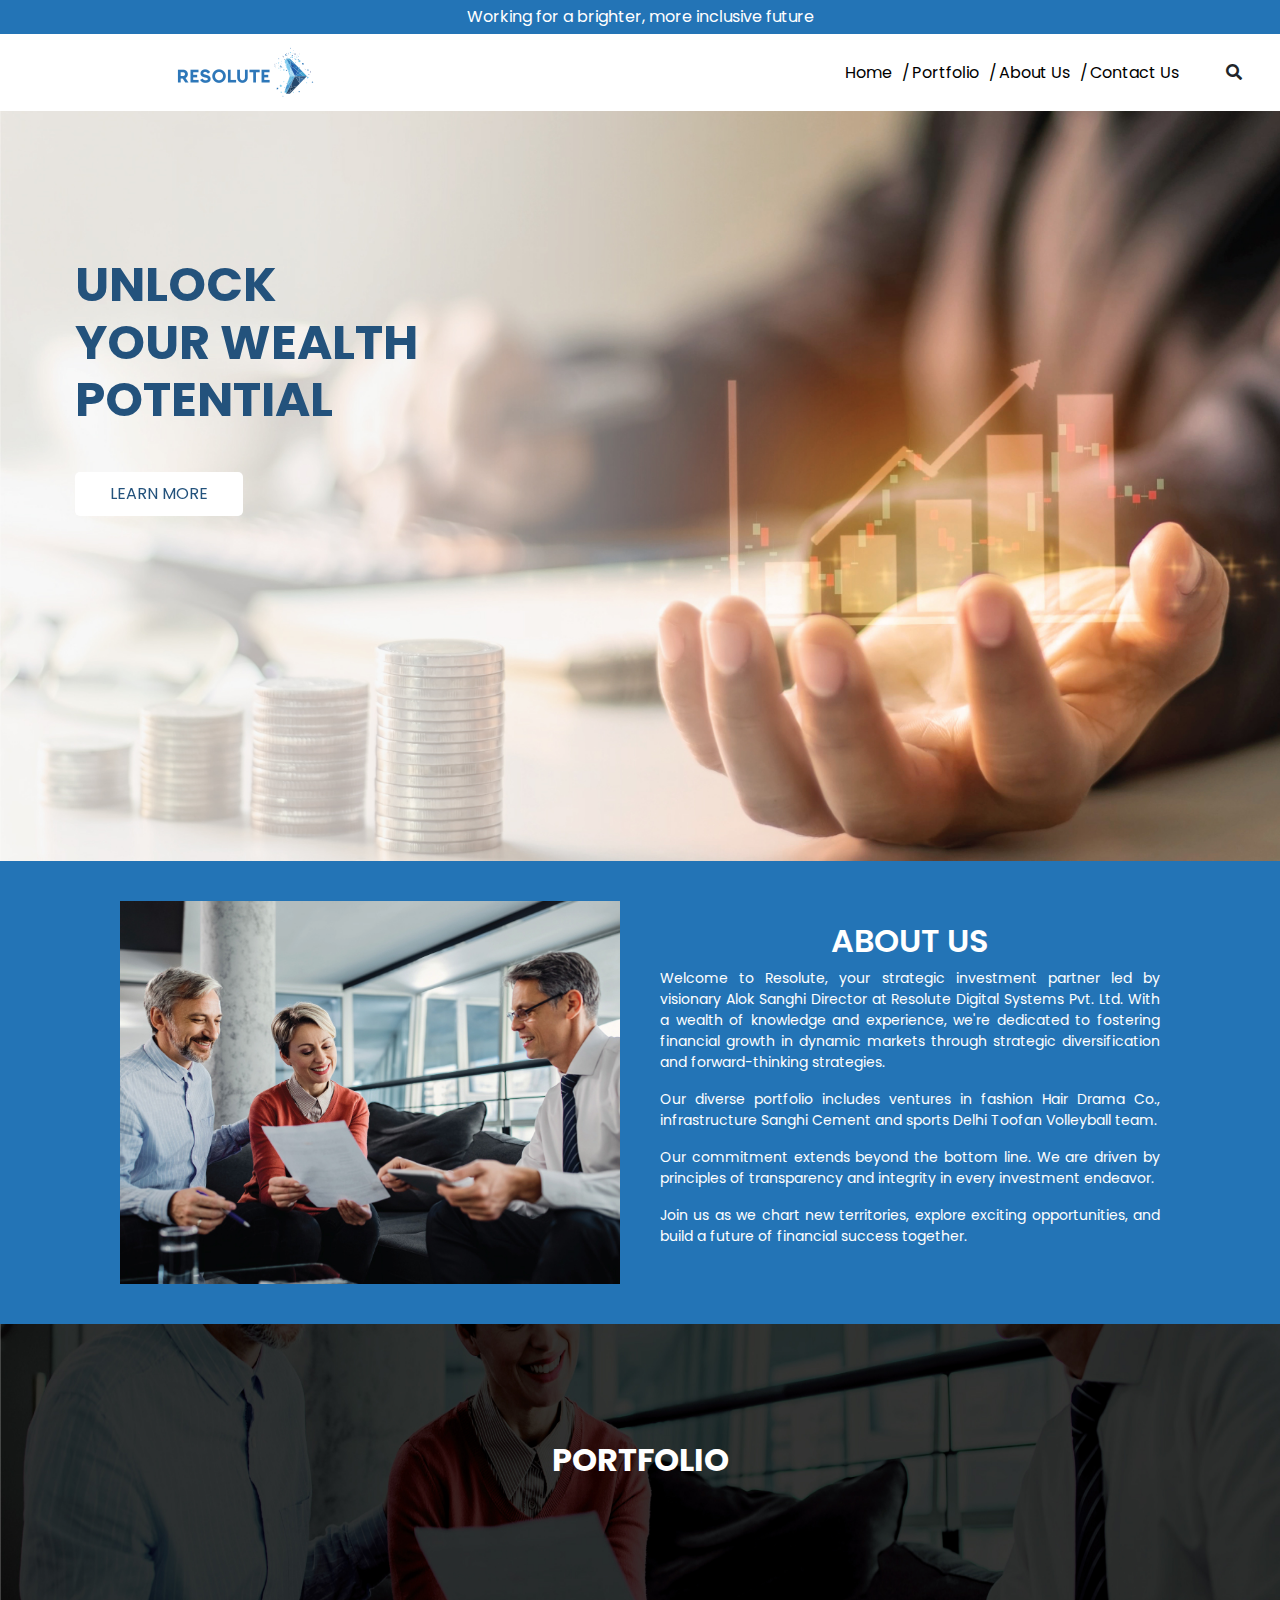
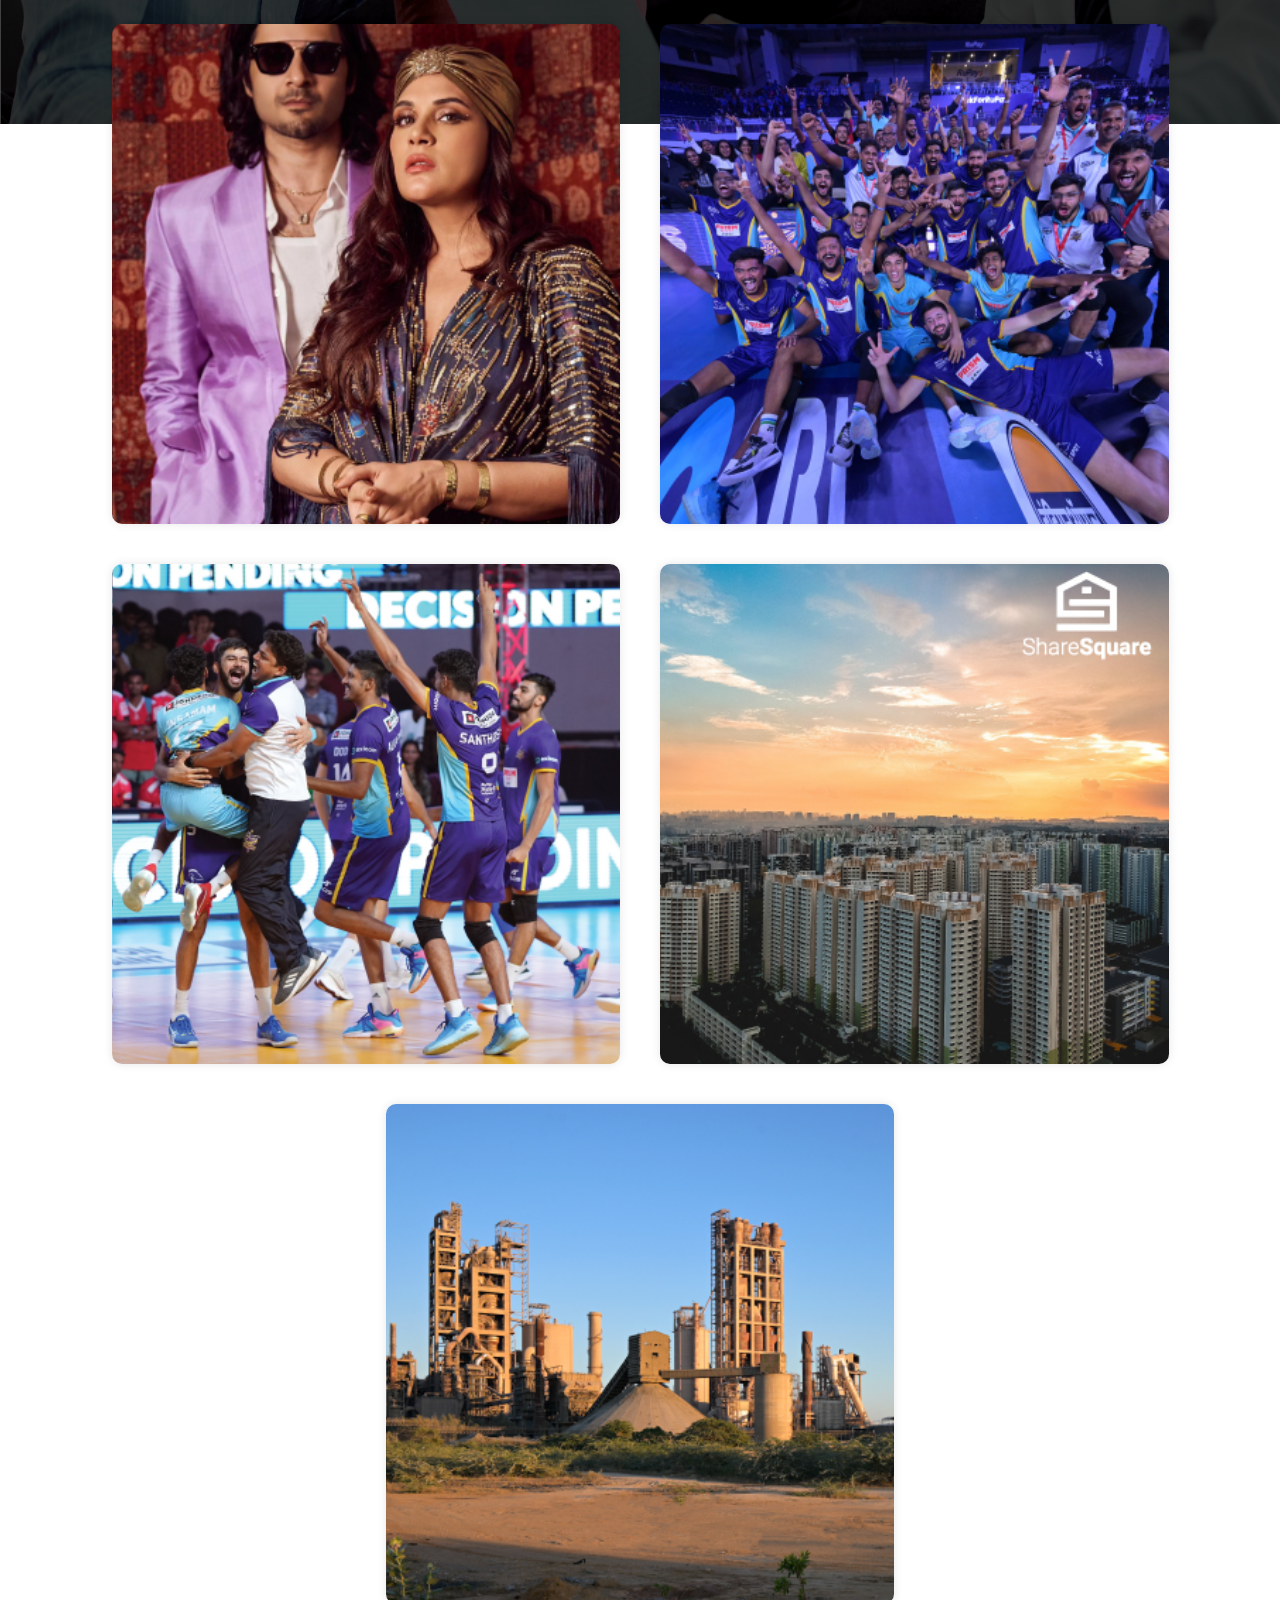
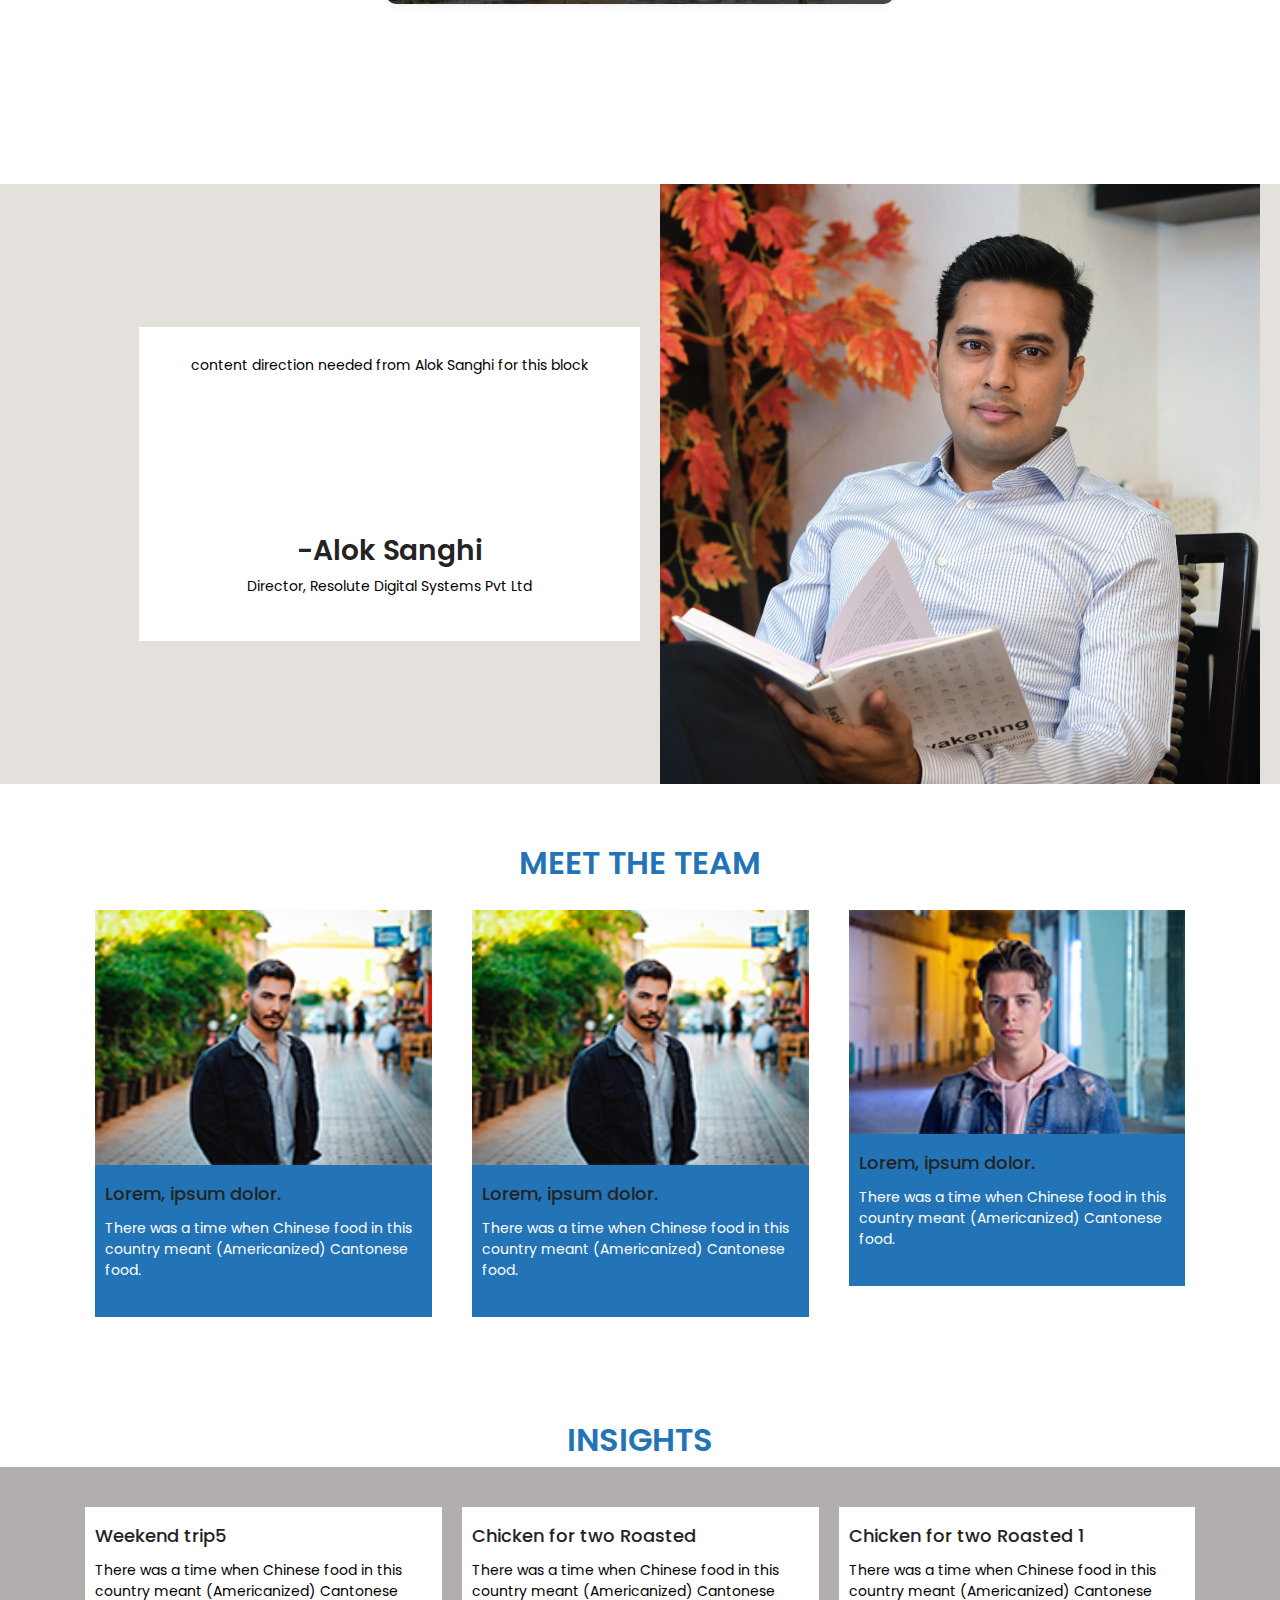
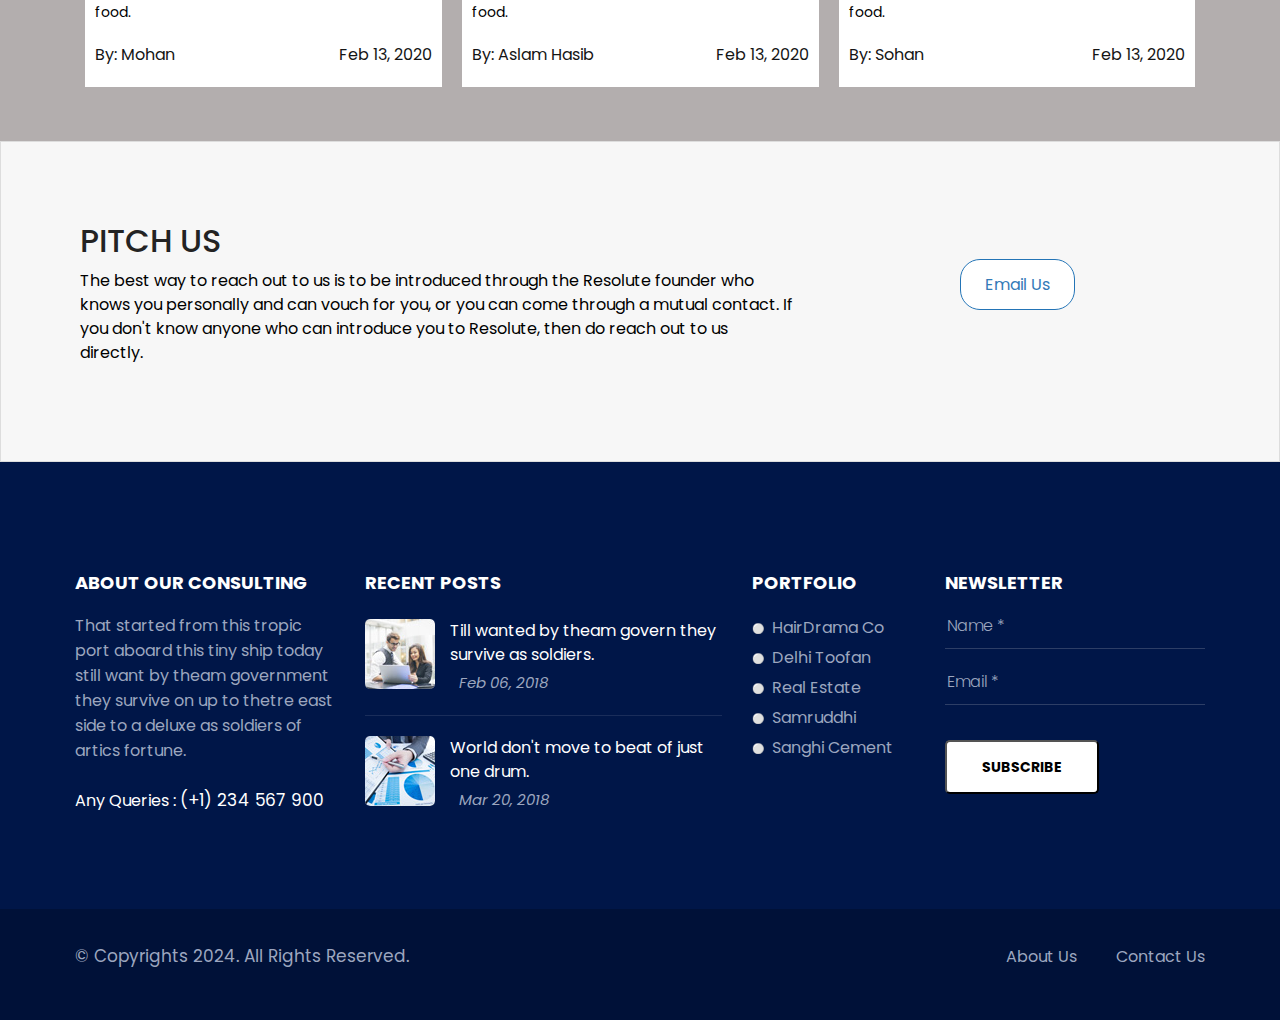
<file: index.html>
<!DOCTYPE html>
<html>

<head>
  <!-- Basic -->
  <meta charset="utf-8" />
  <meta http-equiv="X-UA-Compatible" content="IE=edge" />
  <!-- Mobile Metas -->
  <meta name="viewport" content="width=device-width, initial-scale=1, shrink-to-fit=no" />
  <!-- Site Metas -->
  <meta name="keywords" content="" />
  <meta name="description" content="" />
  <meta name="author" content="" />

  <title>Resolute</title>

  <!-- slider stylesheet -->
  <!-- slider stylesheet -->
  <link rel="stylesheet" type="text/css"
    href="https://cdnjs.cloudflare.com/ajax/libs/OwlCarousel2/2.3.4/assets/owl.carousel.min.css" />

  <!-- bootstrap core css -->
  <link rel="stylesheet" type="text/css" href="css/bootstrap.css" />
  <!-- Font Awesome CDN -->
  <link rel="stylesheet" href="https://cdnjs.cloudflare.com/ajax/libs/font-awesome/5.15.3/css/all.min.css" />
  <!-- fonts style -->
  <link href="https://fonts.googleapis.com/css?family=Roboto:400,700&display=swap" rel="stylesheet" />
  <link rel="preconnect" href="https://fonts.googleapis.com">
  <link rel="preconnect" href="https://fonts.gstatic.com" crossorigin>
  <link href="https://fonts.googleapis.com/css2?family=Poppins:ital,wght@0,100;0,200;0,300;0,400;0,500;0,600;0,700;0,800;0,900;1,100;1,200;1,300;1,400;1,500;1,600;1,700;1,800;1,900&display=swap" rel="stylesheet">
  <!-- Custom styles for this template -->
  <link href="css/style.css" rel="stylesheet" />
  <!-- responsive style -->
  <link href="css/responsive.css" rel="stylesheet" />
</head>

<body>
  <div class="address-wrapper">
    <p>Working for a brighter, more inclusive future</p>
  </div>
  <div class="hero_area">
    <!-- header section strats -->

    <header class="header_section">
      <div class="container-fluid">
        <nav class="navbar navbar-expand-lg custom_nav-container ">
          <div class="logo float-left"><a class="navbar-brand" href="index.html"><img
                src="./images/resolute logo - 146x56 pix.png" alt="Resolute"></a></div>
          <button class="navbar-toggler" type="button" data-toggle="collapse" data-target="#navbarSupportedContent"
            aria-controls="navbarSupportedContent" aria-expanded="false" aria-label="Toggle navigation">
            <span class="navbar-toggler-icon"></span>
          </button>

          <div class="collapse navbar-collapse" id="navbarSupportedContent">
            <div class="d-flex ml-auto flex-column flex-lg-row align-items-center">
              <ul class="navbar-nav">
                <li class="nav-item active">
                  <a class="nav-link" href="index.html">Home <span class="sr-only">(current)</span></a>
                </li>
                <li class="nav-item ">
                  <a class="nav-link" href="portfolio.html"> Portfolio </a>
                </li>
                <li class="nav-item">
                  <a class="nav-link" href="about.html">About Us</a>
                </li>
                <li class="nav-item">
                  <a class="nav-link" href="contact.php"> Contact Us</a>
                </li>
              </ul>
              <div class="user_option">
                <form class="form-inline my-2 my-lg-0 ml-0 ml-lg-4 mb-3 mb-lg-0">
                  <button class="btn  my-2 my-sm-0 nav_search-btn" type="submit" ><i class="fa fa-search" onclick="searchItem()"></i></button>
                  <input type="text" name="" id="find" placeholder="search here...." onkeyup="search()">
                </form>
              </div>
            </div>
          </div>
        </nav>
      </div>
    </header>
    <!-- end header section -->
    <!-- slider section -->
    <section class=" slider_section position-relative">
      <div id="carouselExampleIndicators" class="carousel slide" data-ride="carousel">
        <div class="carousel-inner">
          <div class="carousel-item active">
            <div class="container">
              <div class="box">
                <div class="row">
                  <div class="col-md-7">
                    <div class="detail-box">
                      <div>
                        <h1>
                          UNLOCK <br>YOUR WEALTH <br> POTENTIAL
                        </h1>
                        <!-- <h2>
                          
                        </h2> -->
                        <div class="">
                          <a href="">
                            LEARN MORE
                          </a>
                        </div>
                      </div>
                    </div>
                  </div>
                  <div class="col-md-5">
                    <div class="img-box">
                      <!-- <img src="/images/Resolute-UI-Banner.jpg" alt="" /> -->
                    </div>
                  </div>
                </div>
              </div>
            </div>
          </div>
        </div>
      </div>
    </section>
    <!-- end slider section -->
  </div>

  <!-- about section -->

  <section class="image-with-text resolute">
    <div class="image">
      <img src="./images/Resolute-UI-About.jpg" alt="Image description">
    </div>
    <div class="text">
      <h2 class="text-heading" style="color: #fff;">ABOUT US</h2>
      <p>Welcome to Resolute, your strategic investment partner led by visionary Alok Sanghi
        Director at Resolute Digital Systems Pvt. Ltd. With a wealth of knowledge and experience, 
        we're dedicated to fostering financial growth in dynamic markets through strategic diversification 
        and forward-thinking strategies.
      </p>
      <p>Our diverse portfolio includes ventures in fashion Hair Drama Co., 
        infrastructure Sanghi Cement and sports Delhi Toofan Volleyball team.
      </p>
      <p>Our commitment extends beyond the bottom line. We are driven by principles 
        of transparency and integrity in every investment endeavor.
      </p>
      <p>Join us as we chart new territories, explore exciting opportunities, 
        and build a future of financial success together.
      </p>
    </div>
  </section>
  <!-- end about section -->

  <!-- portfolio section  -->
  <section class="portfolio">
    <div class="port-bg">
      <img class="port-bg" src="./images/Resolute-UI-Portfolio.jpg" alt="Image description">
      <div class="text-overlay">
        <h2>PORTFOLIO</H2>
    </div>
    </div>
    <div class="container">
      <div class="company-list">
        <div class="company" style="background-image: url(./images/Hairdrama.jpg);">
          <h2>Hair Drama Co.</h2>

        </div>
        <div class="company" style="background-image: url(./images/Delhi-Toofan.jpg);">
          <h2>Delhi Toofans</h2>
        </div>
        <div class="company" style="background-image: url(./images/Delhi-Toofan-360x360.jpg);">
          <h2></h2>
        </div>
        <div class="company" style="background-image: url(./images/Share-Square.jpg);">
          <h2>Samruddhi</h2>
        </div>
        <div class="company" style="background-image: url(./images/Sanghi-Cement.jpg);">
          <h2>Sanghi cement</h2>
        </div>
      </div>
    </div>
  </section>
  <!-- end portfolio section  -->

  <!-- About the owner section  -->
  <section class="image-with-text owner">
    <div class="text">
      <div class="mainn">
        <p>content direction needed from Alok Sanghi for this block </p>
        <p>
        <pre>





      </pre>
        </p>
        <h3 class="text-heading">-Alok Sanghi</h3>
        <p>Director, Resolute Digital Systems Pvt Ltd</p>
      </div>

    </div>
    <div class="image">
      <img src="./images/Resolute-UI-Alok-Sir.jpg" alt="Image description">
    </div>
  </section>
  <!-- end the owner section  -->

  <!-- Teams -->
  <section class="team">
    <div class="container">
      <h2 class="team-heading">MEET THE TEAM</h2>
      <div class="row">
        <div class="col-sm-12">
          <div id="our-team" class="owl-carousel">

            <!--member 1 -->
            <div class="item">
              <div class="shadow-effect">
                <img class="img-responsive" src="./images/client-1.jpg" alt="">
                <div class="item-details">
                  <h5>Lorem, ipsum dolor.</h5>
                  <p>There was a time when Chinese food in this country meant (Americanized) Cantonese food.</p>
                </div>
              </div>
            </div>
            <!--End of member 1 -->

            <!--member 2 -->
            <div class="item">
              <div class="shadow-effect">
                <img class="img-responsive" src="./images/client-2.jpg" alt="">
                <div class="item-details">
                  <h5>Lorem, ipsum dolor.</h5>
                  <p>There was a time when Chinese food in this country meant (Americanized) Cantonese food.</p>
                </div>
              </div>
            </div>
            <!--End of member 2 -->

            <!--member 3 -->
            <div class="item">
              <div class="shadow-effect">
                <img class="img-responsive" src="./images/client-1.jpg" alt="">
                <div class="item-details">
                  <h5>Lorem, ipsum dolor.</h5>
                  <p>There was a time when Chinese food in this country meant (Americanized) Cantonese food.</p>
                </div>
              </div>
            </div>
            <!--End of member 3 -->

            <!--Member 4 -->
            <div class="item">
              <div class="shadow-effect">
                <img class="img-responsive" src="./images/client-2.jpg" alt="">
                <div class="item-details">
                  <h5>Lorem, ipsum dolor.</h5>
                  <p>There was a time when Chinese food in this country meant (Americanized) Cantonese food.</p>
                </div>
              </div>
            </div>
            <!--End of member 4 -->

            <!--member 5 -->
            <div class="item">
              <div class="shadow-effect">
                <img class="img-responsive" src="./images/client-1.jpg" alt="">
                <div class="item-details">
                  <h5>Lorem, ipsum dolor.</h5>
                  <p>There was a time when Chinese food in this country meant (Americanized) Cantonese food.</p>
                </div>
              </div>
            </div>
            <!--End of member 5 -->
          </div>
        </div>
      </div>
    </div>
  </section>
  <!-- End of team -->

  <!-- section for insights  -->
  <!-- TESTIMONIALS -->
<h2 class="insights-heading">INSIGHTS</h2>
<section class="testimonials">
	<div class="container">
      <div class="row">
        <div class="col-sm-12">
          <div id="our-insights" class="owl-carousel">

            <!--TESTIMONIAL 1 -->
            <div class="item">
              <div class="shadow-effect">
                <div class="item-details">
		   <h5>Chicken for two Roasted</h5>
		   <p>There was a time when Chinese food in this country meant (Americanized) Cantonese food.</p>
                  <div class="blog-meta">
                    <a href="/blog/weekend-trip?id=13">By: Aslam Hasib</a>
                    <a href="/blog/weekend-trip?id=13">Feb 13, 2020</a>
                  </div>
								</div>
              </div>
            </div>
            <!--END OF TESTIMONIAL 1 -->
            <!--TESTIMONIAL 2 -->
            <div class="item">
              <div class="shadow-effect">
                <div class="item-details">
			<h5>Chicken for two Roasted 1 </h5>
			<p>There was a time when Chinese food in this country meant (Americanized) Cantonese food.</p>
                  <div class="blog-meta">
                    <a href="/blog/weekend-trip?id=13">By: Sohan</a>
                    <a href="/blog/weekend-trip?id=13">Feb 13, 2020</a>
                  </div>
								</div>
              </div>
            </div>
            <!--END OF TESTIMONIAL 2 -->
            <!--TESTIMONIAL 3 -->
            <div class="item">
              <div class="shadow-effect">
                <div class="item-details">
			<h5>Wild Life Workshop</h5>
			<p>There was a time when Chinese food in this country meant (Americanized) Cantonese food.</p>
                  <div class="blog-meta">
                    <a href="/blog/weekend-trip?id=13">By: Vishal</a>
                    <a href="/blog/weekend-trip?id=13">Feb 13, 2020</a>
                  </div>
								</div>
              </div>
            </div>
            <!--END OF TESTIMONIAL 3 -->
            <!--TESTIMONIAL 4 -->
            <div class="item">
              <div class="shadow-effect">
                <div class="item-details">
			<h5>Weekend trip 1</h5>
			<p>There was a time when Chinese food in this country meant (Americanized) Cantonese food.</p>
                  <div class="blog-meta">
                    <a href="/blog/weekend-trip?id=13">By: Mohan</a>
                    <a href="/blog/weekend-trip?id=13">Feb 13, 2020</a>
                  </div>
								</div>
              </div>
            </div>
            <!--END OF TESTIMONIAL 4 -->
            <!--TESTIMONIAL 5 -->
            <div class="item">
              <div class="shadow-effect">
                <div class="item-details">
			<h5>Weekend trip5</h5>
			<p>There was a time when Chinese food in this country meant (Americanized) Cantonese food.</p>
                  <div class="blog-meta">
                    <a href="/blog/weekend-trip?id=13">By: Mohan</a>
                    <a href="/blog/weekend-trip?id=13">Feb 13, 2020</a>
                  </div>
								</div>
              </div>
            </div>
            <!--END OF TESTIMONIAL 5 -->
          </div>
        </div>
      </div>
      </div>
    </section>
    <!-- END OF TESTIMONIALS -->
  <!-- end for insights -->

  <!-- email section  -->
  <section class="responsive-section">
    <div class="newsletter">
      <div class="email-text">
      <h2>PITCH US</h2>
      <p>The best way to reach out to us is to be introduced through the Resolute founder who knows you personally and can vouch for you, or you can come through a mutual contact. If you don't know anyone who can introduce you to Resolute, then do reach out to us directly.</p>
      </div>
      <div class="email-btn">
      <a href="mailto:your-email@example.com">Email Us</a>
      </div>
    </div>
  </section>
  <!-- end of email section  -->

  <!--
			=====================================================
				Footer
			=====================================================
			-->
			<footer class="theme-footer-one">
				<div class="top-footer">
					<div class="container">
						<div class="row">
							<div class="col-xl-3 col-lg-4 col-sm-6 about-widget">
								<h6 class="title">About OUR Consulting</h6>
								<p>That started from this tropic port aboard this tiny ship today still want by theam government they survive on up to thetre east side to a deluxe as soldiers of artics fortune.</p>
								<div class="queries"></i>Any Queries : <a href="#">(+1) 234 567 900</a></div>
							</div> <!-- /.about-widget -->
							<div class="col-xl-4 col-lg-3 col-sm-6 footer-recent-post">
								<h6 class="title">RECENT POSTS</h6>
								<ul>
									<li class="clearfix">
										<img src="images/blog/1.jpg" alt="" class="float-left">
										<div class="post float-left">
											<a href="blog-details.html">Till wanted by theam govern they survive as soldiers.</a>
											<div class="date"><i class="fa fa-calendar-o" aria-hidden="true"></i> Feb 06, 2018</div>
										</div>
									</li>
									<li class="clearfix">
										<img src="images/blog/2.jpg" alt="" class="float-left">
										<div class="post float-left">
											<a href="blog-details.html">World don't move to beat of just one drum.</a>
											<div class="date"><i class="fa fa-calendar-o" aria-hidden="true"></i> Mar 20, 2018</div>
										</div>
									</li>
								</ul>
							</div> <!-- /.footer-recent-post -->
							<div class="col-xl-2 col-lg-3 col-sm-6 footer-list">
								<h6 class="title">PORTFOLIO</h6>
								<ul>
									<li><a href="#">HairDrama Co</a></li>
									<li><a href="#">Delhi Toofan</a></li>
									<li><a href="#">Real Estate</a></li>
									<li><a href="#">Samruddhi</a></li>
									<li><a href="#">Sanghi Cement</a></li>
								</ul>
							</div> <!-- /.footer-list -->
							<div class="col-xl-3 col-lg-2 col-sm-6 footer-newsletter">
								<h6 class="title">NEWSLETTER</h6>
								<form action="#">
									<input type="text" placeholder="Name *">
									<input type="email" placeholder="Email *">
									<button class="theme-button-one">SUBSCRIBE</button>
								</form>
							</div>
						</div> <!-- /.row -->
					</div> <!-- /.container -->
				</div> <!-- /.top-footer -->
				<div class="bottom-footer">
					<div class="container">
						<div class="row">
							<div class="col-md-6 col-12"><p>&copy; Copyrights 2024. All Rights Reserved.</p></div>
							<div class="col-md-6 col-12">
								<ul>
									<li><a href="about.html">About Us</a></li>
									<!-- <li><a href="service.html">Solutions</a></li> -->
									<li><a href="contact.php">Contact Us</a></li>
								</ul>
							</div>
						</div>
					</div>
				</div> <!-- /.bottom-footer -->
			</footer> <!-- /.theme-footer -->

  <script type="text/javascript" src="js/jquery-3.4.1.min.js"></script>
  <script type="text/javascript" src="js/bootstrap.js"></script>
  <script type="text/javascript" src="https://cdnjs.cloudflare.com/ajax/libs/OwlCarousel2/2.3.4/owl.carousel.min.js">
    // <!-- Bootstrap Bundle with Popper
    <script src="https://cdn.jsdelivr.net/npm/bootstrap@5.3.0-alpha1/dist/js/bootstrap.bundle.min.js" integrity="sha384-KyZXEAg3QhqLMpG8r+Knujsl5+z8vwOrJTk5RGtkQA4XLxxpGG9GqZvXWBsaUt4E" crossorigin="anonymous"></script>
    
  </script>
  <!-- owl carousel script 
    -->
  <script type="text/javascript">
    $(".owl-carousel").owlCarousel({
      loop: true,
      margin: 0,
      navText: [],
      center: true,
      autoplay: true,
      autoplayHoverPause: true,
      responsive: {
        0: {
          items: 1
        },
        1000: {
          items: 3
        }
      }
    });

  </script>
  <!-- end owl carousel script -->
  <!-- our team  -->
  <script>
    jQuery(document).ready(function ($) {
      "use strict";
      $('#our-team').owlCarousel({
        loop: true,
        center: true,
        items: 3,
        margin: 30,
        autoplay: true,
        dots: true,
        nav: true,
        autoplayTimeout: 500,
        smartSpeed: 450,
        responsive: {
          0: {
            items: 1
          },
          768: {
            items: 2
          },
          1170: {
            items: 3
          }
        }
      });
    });
  </script>

  <!-- end team  -->

  <!-- insights section  -->
  <script>
   jQuery(document).ready(function($) {
"use strict";
$('#our-insights').owlCarousel( {
		loop: true,
		center: true,
		items: 3,
		margin: 30,
		autoplay: true,
		dots:true,
    nav:true,
		autoplayTimeout: 500,
		smartSpeed: 450,
		responsive: {
			0: {
				items: 1
			},
			768: {
				items: 2
			},
			1170: {
				items: 3
			}
		}
	});
});
    </script>
  <!-- end insights section  -->
  <!-- javascript -->
  <script type="text/javascript">
    function search() {
        let filter = document.getElementById('find').value.toUpperCase();
        let item = document.querySelectorAll('.section');
        let l = document.getElementsByTagName('h3');
        for (var i = 0; i <= l.length; i++) {
            let a = item[i].getElementsByTagName('h3')[0];
            let value = a.innerHTML || a.innerText || a.textContent;
            if (value.toUpperCase().indexOf(filter) > -1) {
                item[i].style.display = "";
            }
            else {
                item[i].style.display = "none";
            }
        }
    }
    function searchItem() {
        var searchInput = document.querySelector('#find');
        if (searchInput.style.display === "block") {
            searchInput.style.display = "none";
        } else {
            searchInput.style.display = "block";
            searchInput.focus(); // Focus on the input field when it's displayed
        }
    }
</script>
  <script src="https://ajax.googleapis.com/ajax/libs/jquery/3.5.1/jquery.min.js"></script>
</body>
</html>
</file>
<file: css/style.css>
*{
  font-family: "Poppins", sans-serif;
}
body {
  color: #000000;
  background-color: #ffffff;
}

.layout_padding {
  padding: 90px 0;
}

.layout_padding2 {
  padding: 45px 0;
}

.layout_padding2-top {
  padding-top: 45px;
}

.layout_padding2-bottom {
  padding-bottom: 45px;
}

.layout_padding-top {
  padding-top: 90px;
}

.layout_padding-bottom {
  padding-bottom: 90px;
}

.heading_container {
  display: -webkit-box;
  display: -ms-flexbox;
  display: flex;
  -webkit-box-pack: center;
      -ms-flex-pack: center;
          justify-content: center;
  text-align: center;
}
/* announcement bar  */
.address-wrapper p {
  text-align: center;
  background-color: #2374B6;
  color: #fff;
  padding: 5px;
  margin-bottom: 0 ;
}
/* end announcement bar  */
/* image with text  */
.image-with-text {
  display: flex;
  flex-wrap: nowrap;
  width: 100%;
}

.image {
  width: 50%;
  padding: 20px;
  box-sizing: border-box;
}

.image img {
  width: 100%;
  height: auto;
}

.text {
  width: 50%;
  padding: 20px;
  box-sizing: border-box;
  display: flex;
  flex-direction: column;
  justify-content: center;
}

@media (max-width: 768px) {
  .image-with-text {
    flex-wrap: wrap;
  }
  .image, .text {
    width: 100%;
  }
}

.text-heading{
  text-align: center;
  font-weight: 600;
}
.text p{
  text-align: justify;
  font-size: 14px;
}

section.image-with-text {
  background: #2374B6;
  color: #fff;
}
section.image-with-text.owner {
  background: #e4e1dc;
}
@media (min-width: 700px) {
section.image-with-text.resolute {
  padding: 20px 100px 20px 100px;
  }
section.image-with-text.owner .image{
	padding:0px 20px 0px 20px !important;
}
.heading_container h2 {
  font-weight: bold;
  position: relative;
}

.heading_container h2::before {
  content: "";
  position: absolute;
  bottom: -6px;
  left: 50%;
  width: 75px;
  height: 5px;
  background-color: #2374B6;;
  -webkit-transform: translateX(-50%);
          transform: translateX(-50%);
}


/* portfolio  */

section .portfolio {
  background-color: #f7f7f7;
  padding: 20px;
}
img.port-bg {
/*   filter: blur(8px); */
}
.port-bg{
  width: 100%;
  height: 400px ;
  position: relative;
}
.text-overlay {
  position: absolute;
  top: 35%;
  left: 50%;
  transform: translate(-50%, -50%);
}

.text-overlay h2 {
  font-weight: bold;
  color: #fff; 
  text-align: center;
}
.container {
  max-width: 1200px;
  margin: 0 auto;
  padding: 20px;
}

.company-list {
  display: flex;
  flex-wrap: wrap;
  justify-content: center;
  position: relative;
    top: -140px;
}
@media (max-width: 700px) {
img.port-bg {
    width: 500px !important;
   }
}
.company {
  width: 45%;
  height: 500px;
  margin: 20px;
  background-size: cover;
  background-position: center;
  padding: 20px;
  border-radius: 10px;
  box-shadow: 0 0 10px rgba(0, 0, 0, 0.1);
}

.company:nth-child(odd) {
  margin-right: 20px;
}

.company:nth-child(even) {
  margin-left: 20px;
}

.company h2 {
/*   position: absolute; */
  bottom: 0;
  left: 0;
  right: 0;
/*   background-color: rgba(0, 0, 0, 0.7);  */
  color: white; /* Adjust the text color */
  padding: 10px;
  margin: 0;
  font-size: 24px; /* Adjust the font size */
  text-align: center;
  opacity: 0; /* Initially hide the h2 */
  transition: opacity 0.3s ease;
}

.company:hover h2 {
  opacity: 1; /* Show h2 on hover */
  font-size: 25px;
  position: relative;
  top:50%;
}

/* Add background images for each company */

@media (max-width: 700px) {
.company {
  width: 100%;
  height: 344px;
  }
}

/* owner section  */
@media (min-width: 700px) {
  section.image-with-text.owner .text{
    padding: 25px 0px 25px 139px;
  }
}

.mainn {
  background: #fff;
  color: #000;
  padding: 28px;
}

.mainn p{
  text-align: center;
}
/* insights section  */
.insights-heading{
  text-align: center;
  color: #2374B6;
  font-weight: 600;
}
.testimonials{
	background-color: #b3aeae;
	position: relative;
	padding-top: 10px;
	&:after{
		content: '';
		position: absolute;
		bottom: 0;
		left: 0;
		right: 0;
		width: 100%;
		height: 30%;
		/* background-color: #ddd; */
	}
}
#our-insights {
	.item-details{
		background-color: #fff;
		color: #000;
		padding: 20px 10px;
		text-align: left;

		h5{
			margin: 0 0 15px;
			font-size: 18px;
			line-height: 18px;
		}
		p{
			font-size: 14px;
		}
	}
	.item {
			text-align: center;
			margin:10px;
      
	}
}
.owl-carousel .owl-nav [class*='owl-'] {
  -webkit-transition: all .3s ease;
  transition: all .3s ease;
}
.owl-carousel .owl-nav [class*='owl-'].disabled:hover {
  background-color: #D6D6D6;
}
.owl-carousel {
  position: relative;
}
.item .shadow-effect .blog-meta {
  display: flex;
  justify-content: space-between;
  margin-top: 20px;
}

.item .shadow-effect .blog-meta a {
  color: #151515;
  font-weight: 400;
  margin-right: 10px;
}

.item .shadow-effect .blog-meta a:last-child {
  margin-right: 0;
}

  /* end of the insights section  */

  /* Meet the team  */
  .team{
    /* background-color: #f33f02; */
    position: relative;
    padding-top: 40px;
    &:after{
      content: '';
      position: absolute;
      bottom: 0;
      left: 0;
      right: 0;
      width: 100%;
      height: 30%;
    }
  }
  .team-heading{
    text-align: center;
    font-weight: 600;
    color: #2374B6;
  }
  #our-team{
    .item-details{
      background-color: #2374B6;
      color: #fff;
      padding: 20px 10px;
      text-align: left;
      h5{
        margin: 0 0 15px;
        font-size: 18px;
        line-height: 18px;
      }
      p{
        font-size: 14px;
      }
    }
    .item {
        text-align: center;
        padding: 20px;
        margin-bottom:40px;
    }
  }
  .owl-carousel .owl-nav [class*='owl-'] {
    -webkit-transition: all .3s ease;
    transition: all .3s ease;
  }
  .owl-carousel .owl-nav [class*='owl-'].disabled:hover {
    background-color: #D6D6D6;
  }
  .owl-carousel {
    position: relative;
  }
    
  /* end meet the team  */

/* newsletter section  */

.responsive-section {
  
  background-color: #f7f7f7;
  border: 1px solid #ddd;
  box-shadow: 0 0 10px rgba(0, 0, 0, 0.1);
}
.responsive-section .newsletter {
  max-width: 1200px;
  display: flex;
  flex-wrap: wrap;
  margin: 40px auto;
  padding: 20px;
}
/* Style the email text container */
.email-text {
  width: 65%;
  padding: 20px;
}

/* Style the email button container */
.email-btn {
  width: 35%;
  padding: 20px;
  text-align: center;
  padding-top: 71px;
}

/* Make the email button full width on small screens */
@media (max-width: 768px) {
  .email-text, .email-btn {
    width: 100%;
    padding-top: 15px;
  }
}

/* Add some basic styling to the email link */
.email-btn a {
  text-decoration: none;
  color: #337ab7;
  background-color: #fff;
  border: 1px solid #2374b6;
  padding: 13px 24px;
  border-radius: 20px;
}

.email-btn a:hover {
  color: #fff;
  background-color: #2374b6;
  border-color: #fff;
}
/* end of newsletter section  */

/*header section*/

.hero_area .col-md-7 {
  height: 460px;
}
.hero_area .detail-box h1{
 color: #23527c;
 font-weight: bold !important;
}

.hero_area {
  background-image: url(../images/Resolute-UI-Banner-1.jpg);
  background-size: cover;
}

.sub_page .hero_area {
  height: auto;
}

.sub_page .who_section.layout_padding {
  padding-top: 0;
}

.hero_area.sub_pages {
  height: auto;
}

.header_section {
  background-color: #fff;
}

.header_section .container-fluid {
  padding-right: 25px;
  padding-left: 25px;
}

.header_section .nav_container {
  margin: 0 auto;
}

.custom_nav-container.navbar-expand-lg .navbar-nav .nav-item .nav-link {
  margin: 0px 10px;
  padding: 0;
  color: #000;
  text-align: center;
  position: relative;
}

.custom_nav-container.navbar-expand-lg .navbar-nav .nav-item::before{
  content: "/";
  position: absolute;
  text-align: center;
}
.custom_nav-container.navbar-expand-lg .navbar-nav .nav-item:first-child::before{
  content: "";
}
.custom_nav-container.navbar-expand-lg .navbar-nav .nav-item .nav-link::after {
  display: none;
  content: "";
  position: absolute;
  left: 0;
  bottom: 0;
  width: 100%;
  height: 1px;
  background-color: #ffffff;
}

.custom_nav-container.navbar-expand-lg .navbar-nav .nav-item.active a::after, .custom_nav-container.navbar-expand-lg .navbar-nav .nav-item:hover a::after {
  display: block;
}

a,
a:hover,
a:focus {
  text-decoration: none;
}

a:hover,
a:focus {
  color: initial;
}

.btn,
.btn:focus {
  outline: none !important;
  -webkit-box-shadow: none;
          box-shadow: none;
}

.user_option {
  display: -webkit-box;
  display: -ms-flexbox;
  display: flex;
  -webkit-box-align: center;
      -ms-flex-align: center;
          align-items: center;
}

.user_option a {
  color: #ffffff;
  margin: 10px 30px;
}

.navbar-brand {
  display: -webkit-box;
  display: -ms-flexbox;
  display: flex;
  -webkit-box-align: center;
      -ms-flex-align: center;
          align-items: center;
  position: relative;
}

.navbar-brand span {
  font-size: 18px;
  color: #ffffff;
  position: relative;
  z-index: 3;
}

.navbar-brand::before {
  content: "";
  position: absolute;
  left: -10px;
  bottom: 0;
  width: 45px;
  height: 45px;
  z-index: 2;
}

.custom_nav-container {
  z-index: 99999;
  padding: 5px 0;
}

.custom_nav-container .navbar-toggler {
  outline: none;
}

.custom_nav-container .navbar-toggler .navbar-toggler-icon {
  background-image: url(../images/menu.png);
  background-size: 55px;
}

/*end header section*/
ul{
  list-style-type: none;
  padding: 0 ;
  margin: 0;
}
input#find {
  display: none;
}
/*---------------------- Theme footer one ------------------*/
.theme-footer-one .top-footer {background: #001648;padding: 80px 0 75px 0;}
.theme-footer-one .top-footer .title {
  color: #fff;
  font-size: 18px;
  font-weight: 700;
  text-transform: uppercase;
  margin-bottom: 20px;
  margin-top: 10px;
}
.theme-footer-one .top-footer .about-widget p {
  font-size: 16px;
  line-height: 25px;
  color: #9ca6bf;
}
.theme-footer-one .top-footer .about-widget .queries i {font-size: 22px;vertical-align: middle;margin-right: 10px;}
.theme-footer-one .top-footer .about-widget .queries {color: #fff;margin-top: 25px;font-size: 16px;}
.theme-footer-one .top-footer .about-widget .queries a {
  font-size: 17px;
  color: #fff;
}
.theme-footer-one .top-footer .footer-recent-post li {
  padding: 6px 0 20px 0;
  margin-bottom: 14px;
  border-bottom: 1px solid rgba(255,255,255,0.1);
}
.theme-footer-one .top-footer .footer-recent-post li img {
  width: 70px;
  height: 70px;
  border-radius: 5px;
}
.theme-footer-one .top-footer .footer-recent-post li .post {
  width: calc(100% - 70px);
  padding-left: 15px;
}
.theme-footer-one .top-footer .footer-recent-post li .post a {
  font-family: "Poppins", sans-serif;
  font-size: 16px;
  color: #fff;
  line-height: 23px;
  margin-top: -5px;
}
.theme-footer-one .top-footer .footer-recent-post li .post .date {
  font-size: 15px;
  color: #9ca6bf;
  font-style: italic;
  margin-top: 5px;
}
.theme-footer-one .top-footer .footer-recent-post li .post .date i {
  margin-right: 5px;
  font-size: 14px;
}
.theme-footer-one .top-footer .footer-recent-post li:last-child {
  border:none;
  margin: 0;
  padding-bottom: 0;
}
.theme-footer-one .top-footer .footer-list ul li {
  line-height: 30px;
  padding-left: 20px;
  position: relative;
}
.theme-footer-one .top-footer .footer-list ul li:before {
  content: '⚪';
  font-size: 10px;
  color: #9ca6bf;
  position: absolute;
  line-height: 32px;
  top:0;
  left:0;
}
.theme-footer-one .top-footer .footer-list ul li a {
  font-size: 16px;
  color: #9ca6bf;
}
.theme-footer-one .top-footer .footer-list ul li a:hover {color: #fff;}
.theme-footer-one .top-footer .footer-newsletter input {
  width: 100%;
  font-weight: 300;
  font-size: 16px;
  color: #9ca6bf;
  border: none;
  border-bottom: 1px solid rgba(223,223,223,0.2);
  background: transparent;
  padding-bottom: 10px;
  margin-bottom: 20px;
}
.theme-footer-one .top-footer .footer-newsletter .theme-button-one {background: #fff;margin-top: 15px;}
.theme-footer-one .top-footer .footer-newsletter .theme-button-one:hover {color: #fff;background: #001138;}
.theme-footer-one .top-footer .footer-newsletter ::-webkit-input-placeholder { /* Chrome, Firefox, Opera, Safari 10.1+ */
  color: #9ca6bf;
}
.theme-footer-one .top-footer .footer-newsletter :-ms-input-placeholder { /* Chrome, Firefox, Opera, Safari 10.1+ */
  color: #9ca6bf;
}
.theme-footer-one .top-footer .footer-newsletter ::-ms-input-placeholder { /* Chrome, Firefox, Opera, Safari 10.1+ */
  color: #9ca6bf;
}
.theme-footer-one .top-footer .footer-newsletter ::placeholder { /* Chrome, Firefox, Opera, Safari 10.1+ */
  color: #9ca6bf;
}

.theme-footer-one .top-footer .footer-newsletter :-ms-input-placeholder { /* Internet Explorer 10-11 */
  color: #9ca6bf;
}

.theme-footer-one .top-footer .footer-newsletter ::-ms-input-placeholder { /* Microsoft Edge */
  color: #9ca6bf;
}
.theme-footer-one .bottom-footer {background: #001138;padding: 15px 0;}
.theme-footer-one .bottom-footer p {color: #9ca6bf;line-height: 25px;font-size: 17px;}
.theme-footer-one .bottom-footer ul {text-align: right;}
.theme-footer-one .bottom-footer ul li {display: inline-block;line-height: 25px;}
.theme-footer-one .bottom-footer ul li a {
/*   font-family: 'Source Sans Pro', sans-serif; */
  font-size: 16px;
  color: #9ca6bf;
  margin-left: 35px;
}
.theme-footer-one .bottom-footer ul li a:hover  {color: #fff;}
body .theme-button-one {
  line-height: 50px;
  font-size: 14px;
  font-weight: 700;
  text-transform: uppercase;
  /* color: #fff; */
  border-radius: 5px;
  padding: 0 35px;
}
.slider_section {
  height: 90%;
  display: -webkit-box;
  display: -ms-flexbox;
  display: flex;
  -webkit-box-align: center;
      -ms-flex-align: center;
          align-items: center;
  color: #ffffff;
}

.slider_section #carouselExampleIndicators {
  width: 100%;
}

.slider_section .row {
  -webkit-box-align: center;
      -ms-flex-align: center;
          align-items: center;
}

.slider_section .box {
  margin: 125px 0;
}

.slider_section .detail-box h1 {
  font-size: 3rem;
  font-weight: bold;
}

.slider_section .detail-box h2 {
  font-weight: bold;
  font-size: 2rem;
}

.slider_section .detail-box p {
  margin-top: 25px;
}

.slider_section .detail-box a {
  display: inline-block;
  padding: 10px 35px;
  background-color: #fff;
  /* border: 1px solid #23527c; */
  color: #23527c;
  border-radius: 5px;
  -webkit-transition: -webkit-transform 0.3s;
  transition: -webkit-transform 0.3s;
  transition: transform 0.3s;
  transition: transform 0.3s, -webkit-transform 0.3s;
  margin-top: 35px;
}

.slider_section .detail-box a:hover {
  -webkit-transform: translateY(-3px);
          transform: translateY(-3px);
  -webkit-box-shadow: 0px 3px 4px 0 rgba(0, 0, 0, 0.2);
          box-shadow: 0px 3px 4px 0 rgba(0, 0, 0, 0.2);
}

.slider_section .img-box img {
  width: 100%;
}

.slider_section #carouselExampleIndicators .carousel-indicators {
  bottom: 45px;
  margin: 0;
  -webkit-box-align: center;
      -ms-flex-align: center;
          align-items: center;
}

.slider_section #carouselExampleIndicators .carousel-indicators li {
  width: 14px;
  height: 14px;
  background-color: transparent;
  border: 2px solid #ffffff;
  border-radius: 100%;
  opacity: 1;
}

.slider_section #carouselExampleIndicators .carousel-indicators li.active {
  border: 4px solid #ffffff;
}


.about_section {
  text-align: center;
}

.about_section .box {
  display: -webkit-box;
  display: -ms-flexbox;
  display: flex;
  -webkit-box-orient: vertical;
  -webkit-box-direction: normal;
      -ms-flex-direction: column;
          flex-direction: column;
  -webkit-box-align: center;
      -ms-flex-align: center;
          align-items: center;
}

.about_section .box .img-box {
  display: -webkit-box;
  display: -ms-flexbox;
  display: flex;
  -webkit-box-pack: center;
      -ms-flex-pack: center;
          justify-content: center;
  margin-top: 25px;
}

.about_section .box .img-box img {
  max-width: 100%;
  -webkit-filter: drop-shadow(0px 36px 13px rgba(0, 0, 0, 0.3));
          filter: drop-shadow(0px 36px 13px rgba(0, 0, 0, 0.3));
}

.about_section .btn-box {
  display: -webkit-box;
  display: -ms-flexbox;
  display: flex;
  -webkit-box-pack: center;
      -ms-flex-pack: center;
          justify-content: center;
}

.about_section .btn-box a {
  display: inline-block;
  padding: 10px 45px;
  background-color: #171717;
  border: 1px solid #171717;
  color: #ffffff;
  border-radius: 5px;
  -webkit-transition: -webkit-transform 0.3s;
  transition: -webkit-transform 0.3s;
  transition: transform 0.3s;
  transition: transform 0.3s, -webkit-transform 0.3s;
  margin-top: 35px;
}

.about_section .btn-box a:hover {
  -webkit-transform: translateY(-3px);
          transform: translateY(-3px);
  -webkit-box-shadow: 0px 3px 4px 0 rgba(0, 0, 0, 0.2);
          box-shadow: 0px 3px 4px 0 rgba(0, 0, 0, 0.2);
}

section.app_section {
  color: #ffffff;
  background: -webkit-gradient(linear, left top, right top, from(#30ae69), to(#072e85));
  background: linear-gradient(to right, #30ae69, #072e85);
}

section.app_section .row {
  -webkit-box-align: center;
      -ms-flex-align: center;
          align-items: center;
}

section.app_section .detail-box h2 {
  font-weight: bold;
  margin-bottom: 20px;
}

section.app_section .detail-box .download_box {
  margin-top: 55px;
  max-width: 45px 0;
  display: -webkit-box;
  display: -ms-flexbox;
  display: flex;
  -webkit-box-align: center;
      -ms-flex-align: center;
          align-items: center;
}

section.app_section .detail-box .download_box h5 {
  margin-right: 25px;
}

section.app_section .detail-box .download_box .btn-box {
  display: -webkit-box;
  display: -ms-flexbox;
  display: flex;
}

section.app_section .detail-box .download_box .btn-box a {
  display: -webkit-box;
  display: -ms-flexbox;
  display: flex;
  margin: 0 5px;
}

section.app_section .detail-box .download_box .btn-box a img {
  max-width: 100%;
}

section.app_section .img-box {
  display: -webkit-box;
  display: -ms-flexbox;
  display: flex;
  -webkit-box-pack: center;
      -ms-flex-pack: center;
          justify-content: center;
  -webkit-transform: scale(1.07) translateY(-14px);
          transform: scale(1.07) translateY(-14px);
}

section.app_section .img-box img {
  width: 85%;
}

.auto_section {
  text-align: center;
}

.auto_section .box {
  display: -webkit-box;
  display: -ms-flexbox;
  display: flex;
  -webkit-box-orient: vertical;
  -webkit-box-direction: normal;
      -ms-flex-direction: column;
          flex-direction: column;
  -webkit-box-align: center;
      -ms-flex-align: center;
          align-items: center;
}

.auto_section .box .img-box {
  display: -webkit-box;
  display: -ms-flexbox;
  display: flex;
  -webkit-box-pack: center;
      -ms-flex-pack: center;
          justify-content: center;
  margin-top: 5px;
}

.auto_section .box .img-box img {
  max-width: 100%;
}

.auto_section .btn-box {
  display: -webkit-box;
  display: -ms-flexbox;
  display: flex;
  -webkit-box-pack: center;
      -ms-flex-pack: center;
          justify-content: center;
}

.auto_section .btn-box a {
  display: inline-block;
  padding: 10px 45px;
  background-color: #171717;
  border: 1px solid #171717;
  color: #ffffff;
  border-radius: 5px;
  -webkit-transition: -webkit-transform 0.3s;
  transition: -webkit-transform 0.3s;
  transition: transform 0.3s;
  transition: transform 0.3s, -webkit-transform 0.3s;
  margin-top: 35px;
}

.auto_section .btn-box a:hover {
  -webkit-transform: translateY(-3px);
          transform: translateY(-3px);
  -webkit-box-shadow: 0px 3px 4px 0 rgba(0, 0, 0, 0.2);
          box-shadow: 0px 3px 4px 0 rgba(0, 0, 0, 0.2);
}

.client_section .box {
  display: -webkit-box;
  display: -ms-flexbox;
  display: flex;
  -webkit-box-align: center;
      -ms-flex-align: center;
          align-items: center;
  width: 65%;
  margin: 45px auto;
}

.client_section .box .client_id {
  display: -webkit-box;
  display: -ms-flexbox;
  display: flex;
  -webkit-box-orient: vertical;
  -webkit-box-direction: normal;
      -ms-flex-direction: column;
          flex-direction: column;
  -webkit-box-align: center;
      -ms-flex-align: center;
          align-items: center;
  padding: 10px 40px 5px 15px;
  text-align: center;
  position: relative;
  margin-right: 25px;
}

.client_section .box .client_id .img-box {
  width: 175px;
}

.client_section .box .client_id .img-box img {
  width: 100%;
}

.client_section .box .client_id .name {
  margin-top: 15px;
}

.client_section .box .client_id .name h5 {
  text-transform: uppercase;
  font-size: 18px;
}

.client_section .box .client_id .name h6 {
  color: #6d6c6c;
}

.client_section .box .client_id:before {
  content: "";
  position: absolute;
  top: 0;
  left: 0;
  width: 100%;
  height: 100%;
  background-color: #ffffff;
  z-index: -1;
  -webkit-clip-path: polygon(0 14%, 89% 14%, 89% 48%, 100% 53%, 89% 58%, 89% 100%, 0 100%);
          clip-path: polygon(0 14%, 89% 14%, 89% 48%, 100% 53%, 89% 58%, 89% 100%, 0 100%);
}

.client_section .box .client_id:after {
  content: "";
  position: absolute;
  top: 17%;
  left: 3%;
  width: 85%;
  height: 85%;
  background-color: rgba(0, 0, 0, 0.2);
  z-index: -2;
  -webkit-filter: blur(25px);
          filter: blur(25px);
}

.client_section .btn-box {
  display: -webkit-box;
  display: -ms-flexbox;
  display: flex;
  -webkit-box-pack: center;
      -ms-flex-pack: center;
          justify-content: center;
}

.client_section .btn-box a {
  display: inline-block;
  padding: 10px 45px;
  background-color: #171717;
  border: 1px solid #171717;
  color: #ffffff;
  border-radius: 5px;
  -webkit-transition: -webkit-transform 0.3s;
  transition: -webkit-transform 0.3s;
  transition: transform 0.3s;
  transition: transform 0.3s, -webkit-transform 0.3s;
  margin-top: 25px;
}

.client_section .btn-box a:hover {
  -webkit-transform: translateY(-3px);
          transform: translateY(-3px);
  -webkit-box-shadow: 0px 3px 4px 0 rgba(0, 0, 0, 0.2);
          box-shadow: 0px 3px 4px 0 rgba(0, 0, 0, 0.2);
}

.info_section {
  background-color: #2374B6;
  color: #ffffff;
  padding: 90px 0 45px 0;
}

.info_section h5 {
  margin-bottom: 35px;
  font-size: 18px;
}

.info_section .info_contact .info_logo a {
  position: relative;
}

.info_section .info_contact .info_logo a span {
  color: #ffffff;
  font-size: 26px;
  font-weight: bold;
  position: relative;
  z-index: 3;
}

.info_section .info_contact .info_logo a::before {
  content: "";
  position: absolute;
  left: -15px;
  bottom: 0;
  width: 60px;
  height: 55px;
  z-index: 2;
}

.info_section .info_contact .img-box {
  width: 35px;
  display: -webkit-box;
  display: -ms-flexbox;
  display: flex;
  -webkit-box-pack: center;
      -ms-flex-pack: center;
          justify-content: center;
}

.info_section .info_contact p {
  margin: 0;
}

.info_section .info_contact > div {
  display: -webkit-box;
  display: -ms-flexbox;
  display: flex;
  -webkit-box-align: center;
      -ms-flex-align: center;
          align-items: center;
  margin: 20px 0;
}

.info_section .info_contact > div img {
  height: auto;
  margin-right: 12px;
}

.info_section .info_links ul {
  padding: 0;
}

.info_section .info_links ul li {
  list-style-type: none;
}

.info_section .info_links ul li a {
  display: inline-block;
  color: #ffffff;
  margin: 2px 0;
}

.info_section .info_form form input {
  outline: none;
  width: 100%;
  padding: 7px 10px;
  border: 1px solid #ffffff;
  background-color: transparent;
  color: #ffffff;
}
.info_section .info_form form input::-webkit-input-placeholder {
  color: #ffffff;
}
.info_section .info_form form input:-ms-input-placeholder {
  color: #ffffff;
}
.info_section .info_form form input::-ms-input-placeholder {
  color: #ffffff;
}
.info_section .info_form form input::placeholder {
  color: #ffffff;
}
.info_section .info_form form button {
  display: inline-block;
  padding: 8px 35px;
  background-color: #30ae69;
  border: 1px solid #30ae69;
  color: #ffffff;
  border-radius: 0;
  -webkit-transition: -webkit-transform 0.3s;
  transition: -webkit-transform 0.3s;
  transition: transform 0.3s;
  transition: transform 0.3s, -webkit-transform 0.3s;
  margin-top: 15px;
  text-transform: uppercase;
  font-size: 15px;
}
.info_section .info_form form button:hover {
  -webkit-transform: translateY(-3px);
          transform: translateY(-3px);
  -webkit-box-shadow: 0px 3px 4px 0 rgba(0, 0, 0, 0.2);
          box-shadow: 0px 3px 4px 0 rgba(0, 0, 0, 0.2);
}
/* footer section*/
.footer_section {
  background-color:#2374B6;
  font-weight: 500;
  display: -webkit-box;
  display: -ms-flexbox;
  display: flex;
  -webkit-box-pack: center;
      -ms-flex-pack: center;
          justify-content: center;
}

.footer_section p {
  padding: 20px;
  color: #fff;
  margin: 0 auto;
  text-align: center;
}

.footer_section a {
  color: #fff;
}

/* end footer section*/
/*# sourceMappingURL=style.css.map */
/*------------------- Google Map ---------------------*/
.map-canvas {width: 100%;height: 100%;}
.google-map-one {height: 300px;}
.section-spacing {margin: 120px auto;}


/*------------------- Theme Title ------------------*/
h1, h2, h3, h4, h5, h6 {
  font-family: "Poppins", sans-serif;
  color: #232323;
}
.theme-title-one {position: relative;text-align: center;}
.theme-title-one h2 {
  position: relative;
  text-transform: uppercase;
  padding-bottom: 22px;
  font-size: 2rem;
  font-weight: 900;
}
.theme-title-one h2:before {
  content: '';
  width: 40px;
  height: 4px;
  border-radius: 10px;
  background: #c3c3c3;
  position: absolute;
  bottom: 0;
  left:50%;
  margin-left: -20px;
}
.theme-title-one p {padding-top: 20px;}
/*---------------- Contact Us ----------------*/
.google-map-two {height: 410px;}
.contact-us-section .main-content {
  margin-top: 50px;
  box-shadow: 0px 0px 30px 0px rgba(0, 0, 0, 0.08);
}
.contact-us-section .img-box {
  background: url(../images/22.jpg) no-repeat center;
  background-size: cover;
  height: 500px;
  border-radius: 5px 0 0 5px;
}
.contact-us-section .form-wrapper {
  background: #fff;
  border-radius: 0 5px 5px 0;
  height: 500px;
  padding: 75px 40px 60px 40px;
}
.theme-form-one input:focus,
.theme-form-one textarea:focus {border-bottom-color: #001a57;}

/*======================= Form Validation ===================*/
.alert-wrapper {
  display: none;
  position: fixed;
  width: 100%;
  height:100%;
  background: rgba(0,0,0,0.6);
  top: 0;
  left: 0;
  z-index: 9999999;
}
#success,#error {
  position: relative;
  width:500px;
  height: 100px;
  top: calc(50% - 50px);
  left:calc(50% - 250px);
  background: rgba(0,0,0,0.8);
  text-align: center;
}
#success .wrapper,#error .wrapper {
  display: table;
  width:100%;
  height: 100%;
}
#success .wrapper p,#error .wrapper p{
  display: table-cell;
  vertical-align: middle;
  letter-spacing: 1px;
}
#success p {color: #26ace3;}
#error p {color: #C9182B;}
#error button,
#success button {
  color:#fff;
  width:40px;
  height:40px;
  line-height: 20px;
  background: transparent;
  border-radius: 50%;
  position: absolute;
  top: -20px;
  right: -20px;
  font-size: 20px;
}
.form-validation label.error {display: none !important;}
.form-validation input.error,.form-validation textarea.error {border-bottom:1px solid #f03838 !important;}
/*------------------- Compnay Branch Address ----------------*/
.branch-address {background: #f2f3f6;padding: 38px 0;}
.address-slider .item {margin: 0 15px;cursor: move;}
.branch-address .wrapper p {
  font-size: 16px;
  line-height: 25px;
  position: relative;
  padding-left: 35px;
  margin-top: 10px;
}
.branch-address .wrapper p i {
  position: absolute;
  top:5px;
  left:0;
  font-size: 18px;
}

/*------------------ Free Consultation -----------------*/
.consultation-form .theme-title-one {margin-bottom: 55px;}
.consultation-form .main-content {box-shadow: 0px 0px 30px 0px rgba(0, 0, 0, 0.08);}
.consultation-form .img-box {
  background: url(../images/home/10.jpg) no-repeat center;
  background-size: cover;
  height: 500px;
  border-radius: 5px 0 0 5px;
}
.consultation-form .form-wrapper {
  background: #fff;
  border-radius: 0 5px 5px 0;
  height: 500px;
  padding: 75px 40px 0 40px;
}
.theme-form-one input,
.theme-form-one .form-control {
  width: 100%;
  border: none;
  border-bottom: 1px solid #dfdfdf;
  border-radius: 0;
  outline: none;
  box-shadow: none;
  font-size: 16px;
  padding: 0 0 12px 0;
  margin-bottom: 35px;
}
.theme-form-one textarea {
  width: 100%;
  max-width: 100%;
  height: 110px;
  max-height: 110px;
  resize:none;
  border: none;
  border-bottom: 1px solid #dfdfdf;
  font-size: 16px;
  padding: 0 0 10px 0;
  margin-bottom: 32px;
}
.theme-form-one .theme-button-one { font-family: "Poppins", sans-serif;;}

.contact-us-section .form-wrapper .theme-button-one {
  line-height: 50px;
  font-size: 14px;
  font-weight: 700;
  text-transform: uppercase;
  color: #fff;
  border-radius: 5px;
  padding: 0 35px;
  background-color: #072e85;
}


/*---------------------- Theme Inner Banner -----------------*/
.theme-inner-banner {
  background: url(../images/home/inner-banner.jpg) no-repeat center center;
  background-attachment: fixed;
  background-size: cover;
  background-color: #707d9e;
}
.theme-inner-banner .overlay {
  background: rgba(0,26,87,0.4);
  text-align: center;
  padding: 110px 0 70px 0;
}
.theme-inner-banner .overlay h2 {font-size: 45px;color: #fff;text-transform: uppercase;}

/*----------------- CallOut Banner  --------------*/
.callout-banner {
  background-color: #001a57;
  background-image: url(../images/home/pattern2.png);
  padding: 40px 0;
}
.callout-banner .title {
  float: left;
  line-height: 40px;
  color: #fff;
  width: 27%;
}
.callout-banner p {
  float: left;
  color: #a9b3c8;
  padding-left: 70px;
  width: 55%;
  position: relative;
}
.callout-banner p:before {
  content: '';
  width: 4px;
  height: 93%;
  background:#9ca6bc;
  border-radius: 5px;
  position: absolute;
  left:25px;
  top:3px;
}
.callout-banner .theme-button-one {background: #000f32; margin-top: 15px;float: right;}
.callout-banner .theme-button-one:hover {color: #fff;background: #000f32;}
.callout-banner.no-bg {background: none;padding: 0;margin-bottom: 70px;}
.callout-banner.no-bg .title {
  color: #232323;
  text-align: right;
}
.callout-banner.no-bg p {color: #555555;}
.callout-banner.no-bg p:before {background: #c3c3c3;}
.callout-banner.no-bg .theme-button-one {color: #fff;}
.about-compnay-two .theme-title-one {
  text-align: left;
  margin-bottom: 30px;
}
.about-compnay-two .theme-title-one h2:before {
  left: 0;
  margin: 0;
  color: #919fbf;
}
.theme-title-one h2:before {
  content: '';
  width: 40px;
  height: 4px;
  border-radius: 10px;
  background: #c3c3c3;
  position: absolute;
  bottom: 0;
  left: 50%;
  margin-left: -20px;
}

/*------------------- Why WE Best -------------------*/
.why-we-best {
  background: url(../images/home/11.jpg) no-repeat center center;
  background-size: cover;
  background-attachment: fixed;
  background-color: #707d9e;
  height: 570px;
  margin-bottom: 270px;
}
.why-we-best .overlay {
  background: rgba(0,26,87,0.9);
  padding: 95px 0 0 0;
  height: 570px;
}
.why-we-best .theme-title-one h2 {color: #fff;}
.why-we-best .theme-title-one h2:before {background: #ced7ec;}
.why-we-best .theme-title-one p {color: #cad2e5;}
.why-we-best .wrapper {
  box-shadow: 0px 0px 20px 0px rgba(0, 0, 0, 0.08);
  margin: 55px 0 0 0;
}
.why-we-best .wrapper .img-box {
  background: url(../images/1.jpg) no-repeat center center;
  background-size: cover;
  border-radius: 0 5px 5px 0;
  position: relative;
  height: 500px;
}
.why-we-best .wrapper .best-list-item {
  background: #fff;
  padding: 65px 20px 65px 50px;
  border-radius: 5px 0 0 5px;
}
.why-we-best .wrapper .best-list-item li {
  /* position: relative;
  margin-bottom: 50px;
  padding: 0 0 0 90px; */
}
.why-we-best .wrapper .best-list-item li:last-child {margin-bottom: 0;}
.why-we-best .wrapper .best-list-item li h5 {margin-bottom: 10px;}
.why-we-best .wrapper .best-list-item li .icon {
  position: absolute;
  top:-10px;
  left:0;
  font-size: 60px;
}
/*---------------- Core Values ----------------*/

/*--------------------- Theme Sidebar One ----------------------*/
.theme-sidebar-one .sidebar-box {margin-bottom: 50px;}
.theme-sidebar-one .title {font-weight: normal;margin-bottom: 25px;}
.theme-sidebar-one .service-categories ul li a {
  display: block;
  font-weight: 600;
  font-size: 18px;
  color: #232323;
  line-height: 45px;
  border: 1px solid #e1e1e1;
  border-radius: 10px;
  margin-bottom: 5px;
  padding-left: 20px;
}
.theme-sidebar-one .service-categories ul li a:hover,
.theme-sidebar-one .service-categories ul li.active a {background: #f5f8ff;border-color: #bccaea;}
.theme-sidebar-one .service-categories ul li:last-child a {margin: 0;}
.theme-sidebar-one .sidebar-brochures ul {padding: 0 25px;border-radius: 5px;}
.theme-sidebar-one .sidebar-brochures ul li a {
  display: block;
  line-height: 55px;
  color: #fff;
  font-size: 18px;
  border-bottom: 1px solid rgba(255,255,255,0.2);
  position: relative;
  padding-left: 30px;
}
.theme-sidebar-one .sidebar-brochures ul li:last-child a {border-bottom: 0;}
.theme-sidebar-one .sidebar-brochures ul li a i {
  position: absolute;
  top:0;
  left:0;
  line-height: 55px;
}
.theme-sidebar-one .sidebar-contact input,
.theme-sidebar-one .sidebar-contact textarea {
  width: 100%;
  max-width: 100%;
  background: #fff;
  border: none;
  border-bottom: 1px solid #dfdfdf;
  font-size: 16px;
}
.theme-sidebar-one .sidebar-contact input {padding-bottom: 12px;margin-bottom: 12px;}
.theme-sidebar-one .sidebar-contact textarea {
  height: 80px;
  resize:none;
  margin-bottom: 20px;
}
/* about us */
@media (min-width: 700px) {
.theme-inner-banner.section-spacing {
    margin: 0 !important;
}
}
.core-value img { max-width:100%; }

.core-value  a {
	-webkit-transition: all 150ms ease;
	-moz-transition: all 150ms ease;
	-ms-transition: all 150ms ease;
	-o-transition: all 150ms ease;
	transition: all 150ms ease; 
	}
  .core-value a:hover {
        -ms-filter: "progid:DXImageTransform.Microsoft.Alpha(Opacity=50)"; /* IE 8 */
        filter: alpha(opacity=50); /* IE7 */
        opacity: 0.6;
        text-decoration: none;
    }


/* Container */
.core-value  {
    background: #FFFFFF;
    margin: 40px auto 10px;
    padding: 20px 40px 0;
    max-width: 960px;
    box-shadow: 0 1px 1px rgba(0, 0, 0, 0.1);
}

/* Page Header */
.core-value  .page-header {
    background: #f9f9f9;
    margin: -30px -40px 40px;
    padding: 20px 40px;
    border-top: 4px solid #ccc;
    color: #999;
    text-transform: uppercase;
    }
    .core-value .page-header h3 {
        line-height: 0.88rem;
        color: #000;
        }

/* Thumbnail Box */
.core-value .caption h4 {
    font-size: 1.2rem;
    color: #444;
    }
    .core-value .caption p {
        font-size: 0.85rem;
        color: #999;
        }
        .btn.btn-mini {
            font-size: 0.63rem;
            }


/* Carousel Control */
.core-value  .control-box {
    text-align: right;
    width: 100%;
    }
    .core-value  .carousel-control{
        background: #666;
        border: 0px;
        border-radius: 0px;
        display: inline-block;
        font-size: 32px;
        font-weight: 200;
        line-height: 18px;
        opacity: 0.5;
        padding: 4px 10px 0px;
        position: static;
        height: 30px;
        width: 15px;
        }
</file>
<file: css/responsive.css>
@media (max-width: 1120px) {}

@media (max-width: 992px) {

    .custom_nav-container .nav_search-btn {
        background-position: center;
        margin-top: 10px;
    }

    .slider_section .box {
        margin: 75px 0 125px 0;
    }

    .client_section .box {
        width: 90%;
    }
}

@media (max-width: 768px) {
    .slider_section .detail-box {
        text-align: center;
        margin-bottom: 45px;
    }

    .info_section .col-md-3 {
        text-align: center;
    }

    .info_section .col-md-3:not(:nth-last-child(1)) {
        margin-bottom: 35px;
    }

    .info_section .col-md-3>div {
        display: flex;
        flex-direction: column;
        align-items: center;
    }

    section.app_section {
        padding: 65px 0;
    }

    section.app_section .img-box {
        transform: none;
        margin-top: 35px;
    }

    section.app_section .detail-box {
        text-align: center;
    }

    .client_section .box {
        width: 100%;
    }

    .info_section .info_contact .info_logo {
        margin-bottom: 45px;
    }

    .info_section .info_form form input {
        text-align: center;
    }
}


@media (max-width: 576px) {
    .slider_section .detail-box h1 {
        font-size: 3.5rem;
    }

    .slider_section .detail-box h2 {
        font-size: 2.2rem;
    }

    section.app_section .detail-box .download_box {
        flex-direction: column;
    }

    section.app_section .detail-box .download_box .btn-box {
        margin-top: 15px;
    }

    .client_section .box {
        flex-direction: column;
        align-items: center;
        text-align: center;
    }

    .client_section .box .client_id {
        margin: 0;
        margin-bottom: 15px;
    }

    .client_section .box .client_id {
        padding: 15px;
    }

    .client_section .box .client_id::before {
        clip-path: none;
    }

    .client_section .box .client_id::after {
        top: 3%;
        left: 0%;
        width: 100%;
        height: 100%;
        background-color: rgba(0, 0, 0, 0.1);
        filter: blur(10px);

    }
}

@media (max-width: 480px) {}

@media (max-width: 420px) {
    .slider_section .detail-box h1 {
        font-size: 2.5rem;
    }

    .slider_section .detail-box h2 {
        font-size: 1.8rem;
    }
}

@media (max-width: 360px) {}

@media (min-width: 1200px) {
    .container {
        max-width: 1170px;
    }
}
</file>
